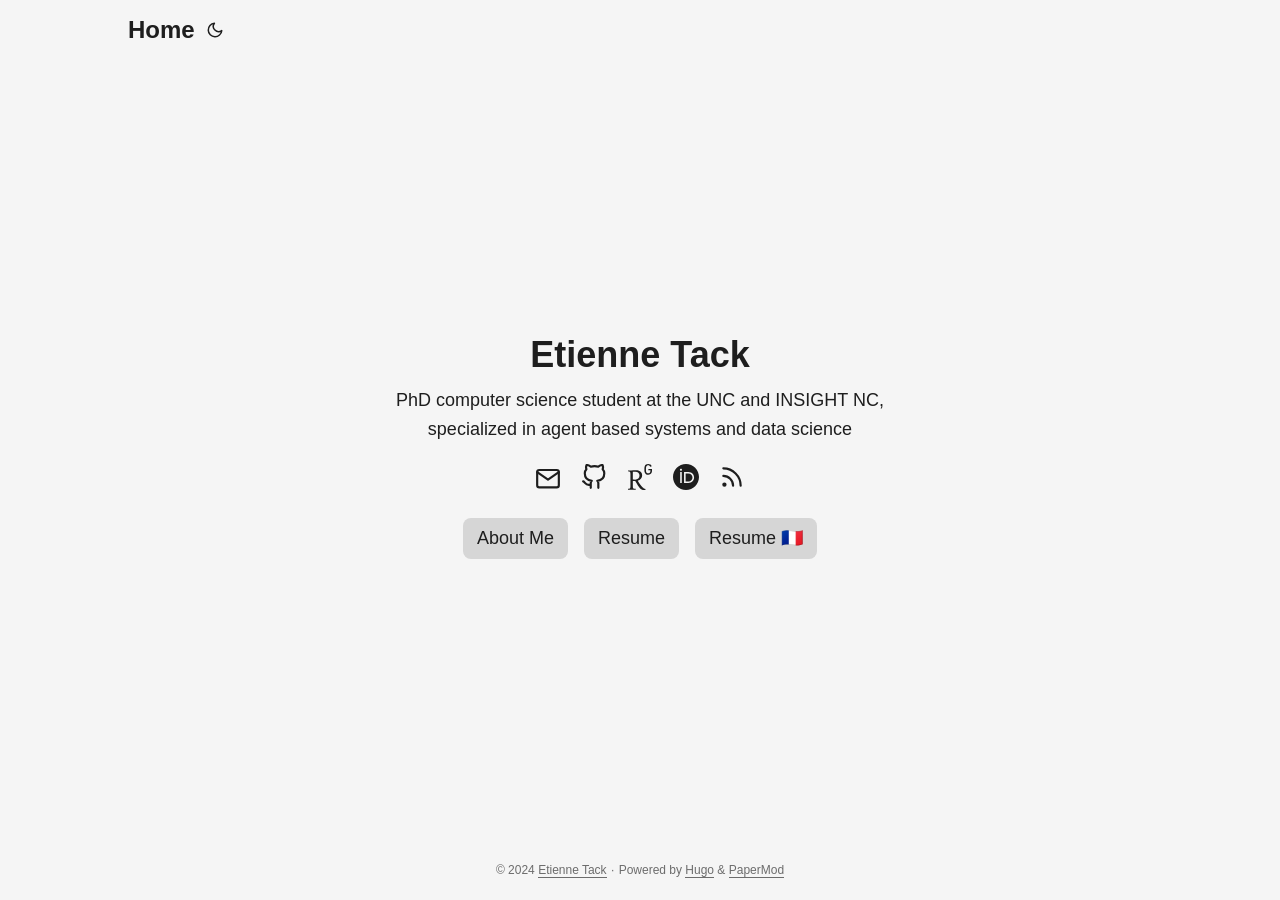
<file: index.html>
<!doctype html><html lang=en dir=auto><head><meta name=generator content="Hugo 0.128.0"><meta charset=utf-8><meta http-equiv=X-UA-Compatible content="IE=edge"><meta name=viewport content="width=device-width,initial-scale=1,shrink-to-fit=no"><meta name=robots content="index, follow"><title>Etienne Tack</title>
<meta name=keywords content="PhD Student,Computer Science,Multi-Agent Systems,Agent Learning,Data Science"><meta name=description content="PhD computer science student at the UNC and INSIGHT NC, specialized in agent based systems and data science."><meta name=author content="Etienne Tack"><link rel=canonical href=https://etiennetack.github.io/><link crossorigin=anonymous href=/assets/css/stylesheet.fc220c15db4aef0318bbf30adc45d33d4d7c88deff3238b23eb255afdc472ca6.css integrity="sha256-/CIMFdtK7wMYu/MK3EXTPU18iN7/MjiyPrJVr9xHLKY=" rel="preload stylesheet" as=style><link rel=icon href=https://etiennetack.github.io/favicon.ico><link rel=icon type=image/png sizes=16x16 href=https://etiennetack.github.io/favicon-16x16.png><link rel=icon type=image/png sizes=32x32 href=https://etiennetack.github.io/favicon-32x32.png><link rel=apple-touch-icon href=https://etiennetack.github.io/apple-touch-icon.png><link rel=mask-icon href=https://etiennetack.github.io/safari-pinned-tab.svg><meta name=theme-color content="#2e2e33"><meta name=msapplication-TileColor content="#2e2e33"><link rel=alternate type=application/rss+xml href=https://etiennetack.github.io/index.xml><link rel=alternate hreflang=en href=https://etiennetack.github.io/><noscript><style>#theme-toggle,.top-link{display:none}</style><style>@media(prefers-color-scheme:dark){:root{--theme:rgb(29, 30, 32);--entry:rgb(46, 46, 51);--primary:rgb(218, 218, 219);--secondary:rgb(155, 156, 157);--tertiary:rgb(65, 66, 68);--content:rgb(196, 196, 197);--code-block-bg:rgb(46, 46, 51);--code-bg:rgb(55, 56, 62);--border:rgb(51, 51, 51)}.list{background:var(--theme)}.list:not(.dark)::-webkit-scrollbar-track{background:0 0}.list:not(.dark)::-webkit-scrollbar-thumb{border-color:var(--theme)}}</style></noscript><meta property="og:title" content="Etienne Tack"><meta property="og:description" content="PhD computer science student at the UNC and INSIGHT NC, specialized in agent based systems and data science."><meta property="og:type" content="website"><meta property="og:url" content="https://etiennetack.github.io/"><meta name=twitter:card content="summary"><meta name=twitter:title content="Etienne Tack"><meta name=twitter:description content="PhD computer science student at the UNC and INSIGHT NC, specialized in agent based systems and data science."><script type=application/ld+json>{"@context":"https://schema.org","@type":"Organization","name":"Etienne Tack","url":"https://etiennetack.github.io/","description":"PhD computer science student at the UNC and INSIGHT NC, specialized in agent based systems and data science.","thumbnailUrl":"https://etiennetack.github.io/favicon.ico","sameAs":["mailto: Etienne Tack \u003cetienne.t4ck@gmail.com\u003e","https://github.com/etiennetack","https://www.researchgate.net/profile/Etienne-Tack","https://orcid.org/0000-0003-4131-1449","/index.xml"]}</script></head><body class=list id=top><script>localStorage.getItem("pref-theme")==="dark"?document.body.classList.add("dark"):localStorage.getItem("pref-theme")==="light"?document.body.classList.remove("dark"):window.matchMedia("(prefers-color-scheme: dark)").matches&&document.body.classList.add("dark")</script><header class=header><nav class=nav><div class=logo><a href=https://etiennetack.github.io/ accesskey=h title="Home (Alt + H)">Home</a><div class=logo-switches><button id=theme-toggle accesskey=t title="(Alt + T)"><svg id="moon" xmlns="http://www.w3.org/2000/svg" width="24" height="18" viewBox="0 0 24 24" fill="none" stroke="currentcolor" stroke-width="2" stroke-linecap="round" stroke-linejoin="round"><path d="M21 12.79A9 9 0 1111.21 3 7 7 0 0021 12.79z"/></svg><svg id="sun" xmlns="http://www.w3.org/2000/svg" width="24" height="18" viewBox="0 0 24 24" fill="none" stroke="currentcolor" stroke-width="2" stroke-linecap="round" stroke-linejoin="round"><circle cx="12" cy="12" r="5"/><line x1="12" y1="1" x2="12" y2="3"/><line x1="12" y1="21" x2="12" y2="23"/><line x1="4.22" y1="4.22" x2="5.64" y2="5.64"/><line x1="18.36" y1="18.36" x2="19.78" y2="19.78"/><line x1="1" y1="12" x2="3" y2="12"/><line x1="21" y1="12" x2="23" y2="12"/><line x1="4.22" y1="19.78" x2="5.64" y2="18.36"/><line x1="18.36" y1="5.64" x2="19.78" y2="4.22"/></svg></button></div></div><ul id=menu></ul></nav></header><main class=main><div class=profile><div class=profile_inner><h1>Etienne Tack</h1><span><p>PhD computer science student at the UNC and INSIGHT NC,</p><p>specialized in agent based systems and data science</p></span><div class=social-icons><a href=mailto:%20Etienne%20Tack%20%3cetienne.t4ck@gmail.com%3e target=_blank rel="noopener noreferrer me" title=Email><svg xmlns="http://www.w3.org/2000/svg" viewBox="0 0 24 21" fill="none" stroke="currentcolor" stroke-width="2" stroke-linecap="round" stroke-linejoin="round"><path d="M4 4h16c1.1.0 2 .9 2 2v12c0 1.1-.9 2-2 2H4c-1.1.0-2-.9-2-2V6c0-1.1.9-2 2-2z"/><polyline points="22,6 12,13 2,6"/></svg>
</a><a href=https://github.com/etiennetack target=_blank rel="noopener noreferrer me" title=Github><svg xmlns="http://www.w3.org/2000/svg" viewBox="0 0 24 24" fill="none" stroke="currentcolor" stroke-width="2" stroke-linecap="round" stroke-linejoin="round"><path d="M9 19c-5 1.5-5-2.5-7-3m14 6v-3.87a3.37 3.37.0 00-.94-2.61c3.14-.35 6.44-1.54 6.44-7A5.44 5.44.0 0020 4.77 5.07 5.07.0 0019.91 1S18.73.65 16 2.48a13.38 13.38.0 00-7 0C6.27.65 5.09 1 5.09 1A5.07 5.07.0 005 4.77 5.44 5.44.0 003.5 8.55c0 5.42 3.3 6.61 6.44 7A3.37 3.37.0 009 18.13V22"/></svg>
</a><a href=https://www.researchgate.net/profile/Etienne-Tack target=_blank rel="noopener noreferrer me" title=Researchgate><svg xmlns="http://www.w3.org/2000/svg" viewBox="0 0 24 24" fill="currentcolor" stroke="none" stroke-width="2" stroke-linecap="round" stroke-linejoin="round"><path d="M19.586.0c-.818.0-1.508.19-2.073.565-.563.377-.97.936-1.213 1.68a3.193 3.193.0 00-.112.437 8.365 8.365.0 00-.078.53 9 9 0 00-.05.727c-.01.282-.013.621-.013 1.016a31.121 31.123.0 00.014 1.017 9 9 0 00.05.727 7.946 7.946.0 00.077.53h-.005a3.334 3.334.0 00.113.438c.245.743.65 1.303 1.214 1.68.565.376 1.256.564 2.075.564.8.0 1.536-.213 2.105-.603.57-.39.94-.916 1.175-1.65.076-.235.135-.558.177-.93a10.9 10.9.0 00.043-1.207v-.82c0-.095-.047-.142-.14-.142h-3.064c-.094.0-.14.047-.14.141v.956c0 .094.046.14.14.14h1.666c.056.0.084.03.084.086.0.36.0.62-.036.865-.038.244-.1.447-.147.606-.108.385-.348.664-.638.876-.29.212-.738.35-1.227.35-.545.0-.901-.15-1.21-.353-.306-.203-.517-.454-.67-.915a3.136 3.136.0 01-.147-.762 17.366 17.367.0 01-.034-.656c-.01-.26-.014-.572-.014-.939a26.401 26.403.0 01.014-.938 15.821 15.822.0 01.035-.656 3.19 3.19.0 01.148-.76 1.89 1.89.0 01.742-1.01c.344-.244.593-.352 1.137-.352.508.0.815.096 1.144.303.33.207.528.492.764.925.047.094.111.118.198.07l1.044-.43c.075-.048.09-.115.042-.199a3.549 3.549.0 00-.466-.742 3 3 0 00-.679-.607 3.313 3.313.0 00-.903-.41A4.068 4.068.0 0019.586.0zM8.217 5.836c-1.69.0-3.036.086-4.297.086-1.146.0-2.291.0-3.007-.029v.831l1.088.2c.744.144 1.174.488 1.174 2.264v11.288c0 1.777-.43 2.12-1.174 2.263l-1.088.2v.832c.773-.029 2.12-.086 3.465-.086 1.29.0 2.951.057 3.667.086v-.831l-1.49-.2c-.773-.115-1.174-.487-1.174-2.264v-4.784c.688.057 1.29.057 2.206.057 1.748 3.123 3.41 5.472 4.355 6.56.86 1.032 2.177 1.691 3.839 1.691.487.0 1.003-.086 1.318-.23v-.744c-1.031.0-2.063-.716-2.808-1.518-1.26-1.376-2.95-3.582-4.355-6.074 2.32-.545 4.04-2.722 4.04-4.9.0-3.208-2.492-4.698-5.758-4.698zm-.515 1.29c2.406.0 3.839 1.26 3.839 3.552.0 2.263-1.547 3.782-4.097 3.782-.974.0-1.404-.03-2.063-.086v-7.19c.66-.059 1.547-.059 2.32-.059z"/></svg>
</a><a href=https://orcid.org/0000-0003-4131-1449 target=_blank rel="noopener noreferrer me" title=Orcid><svg xmlns="http://www.w3.org/2000/svg" viewBox="0 0 256 256" fill="none"><path fill-rule="evenodd" clip-rule="evenodd" d="M128 256c70.7.0 128-57.3 128-128C256 57.3 198.7.0 128 0 57.3.0.0 57.3.0 128S57.3 256 128 256zM70.9 186.2H86.3V127.5 79.0999H70.9V186.2zm38-107.1001h41.6c39.6.0 57 28.3001 57 53.6001.0 27.5-21.5 53.6-56.8 53.6H108.9V79.0999zM124.3 172.4h24.5c34.9.0 42.9-26.5 42.9-39.7C191.7 111.2 178 93 148 93H124.3v79.4zM78.6 66.8999c5.60000000000001.0 10.1-4.6 10.1-10.1S84.2 46.7 78.6 46.7C73 46.7 68.5 51.2 68.5 56.7999c0 5.5 4.5 10.1 10.1 10.1z" fill="currentcolor"/></svg>
</a><a href=/index.xml target=_blank rel="noopener noreferrer me" title=Rss><svg xmlns="http://www.w3.org/2000/svg" viewBox="0 0 24 24" fill="none" stroke="currentcolor" stroke-width="2" stroke-linecap="round" stroke-linejoin="round"><path d="M4 11a9 9 0 019 9"/><path d="M4 4a16 16 0 0116 16"/><circle cx="5" cy="19" r="1"/></svg></a></div><div class=buttons><a class=button href=about rel=noopener title="About Me"><span class=button-inner>About Me
</span></a><a class=button href=resume.pdf rel=noopener title=Resume><span class=button-inner>Resume
</span></a><a class=button href=resume-fr.pdf rel=noopener title="Resume 🇫🇷"><span class=button-inner>Resume 🇫🇷</span></a></div></div></div></main><footer class=footer><span>&copy; 2024 <a href=https://etiennetack.github.io/>Etienne Tack</a></span> ·
<span>Powered by
<a href=https://gohugo.io/ rel="noopener noreferrer" target=_blank>Hugo</a> &
        <a href=https://github.com/adityatelange/hugo-PaperMod/ rel=noopener target=_blank>PaperMod</a></span></footer><a href=#top aria-label="go to top" title="Go to Top (Alt + G)" class=top-link id=top-link accesskey=g><svg xmlns="http://www.w3.org/2000/svg" viewBox="0 0 12 6" fill="currentcolor"><path d="M12 6H0l6-6z"/></svg>
</a><script>let menu=document.getElementById("menu");menu&&(menu.scrollLeft=localStorage.getItem("menu-scroll-position"),menu.onscroll=function(){localStorage.setItem("menu-scroll-position",menu.scrollLeft)}),document.querySelectorAll('a[href^="#"]').forEach(e=>{e.addEventListener("click",function(e){e.preventDefault();var t=this.getAttribute("href").substr(1);window.matchMedia("(prefers-reduced-motion: reduce)").matches?document.querySelector(`[id='${decodeURIComponent(t)}']`).scrollIntoView():document.querySelector(`[id='${decodeURIComponent(t)}']`).scrollIntoView({behavior:"smooth"}),t==="top"?history.replaceState(null,null," "):history.pushState(null,null,`#${t}`)})})</script><script>var mybutton=document.getElementById("top-link");window.onscroll=function(){document.body.scrollTop>800||document.documentElement.scrollTop>800?(mybutton.style.visibility="visible",mybutton.style.opacity="1"):(mybutton.style.visibility="hidden",mybutton.style.opacity="0")}</script><script>document.getElementById("theme-toggle").addEventListener("click",()=>{document.body.className.includes("dark")?(document.body.classList.remove("dark"),localStorage.setItem("pref-theme","light")):(document.body.classList.add("dark"),localStorage.setItem("pref-theme","dark"))})</script></body></html>
</file>
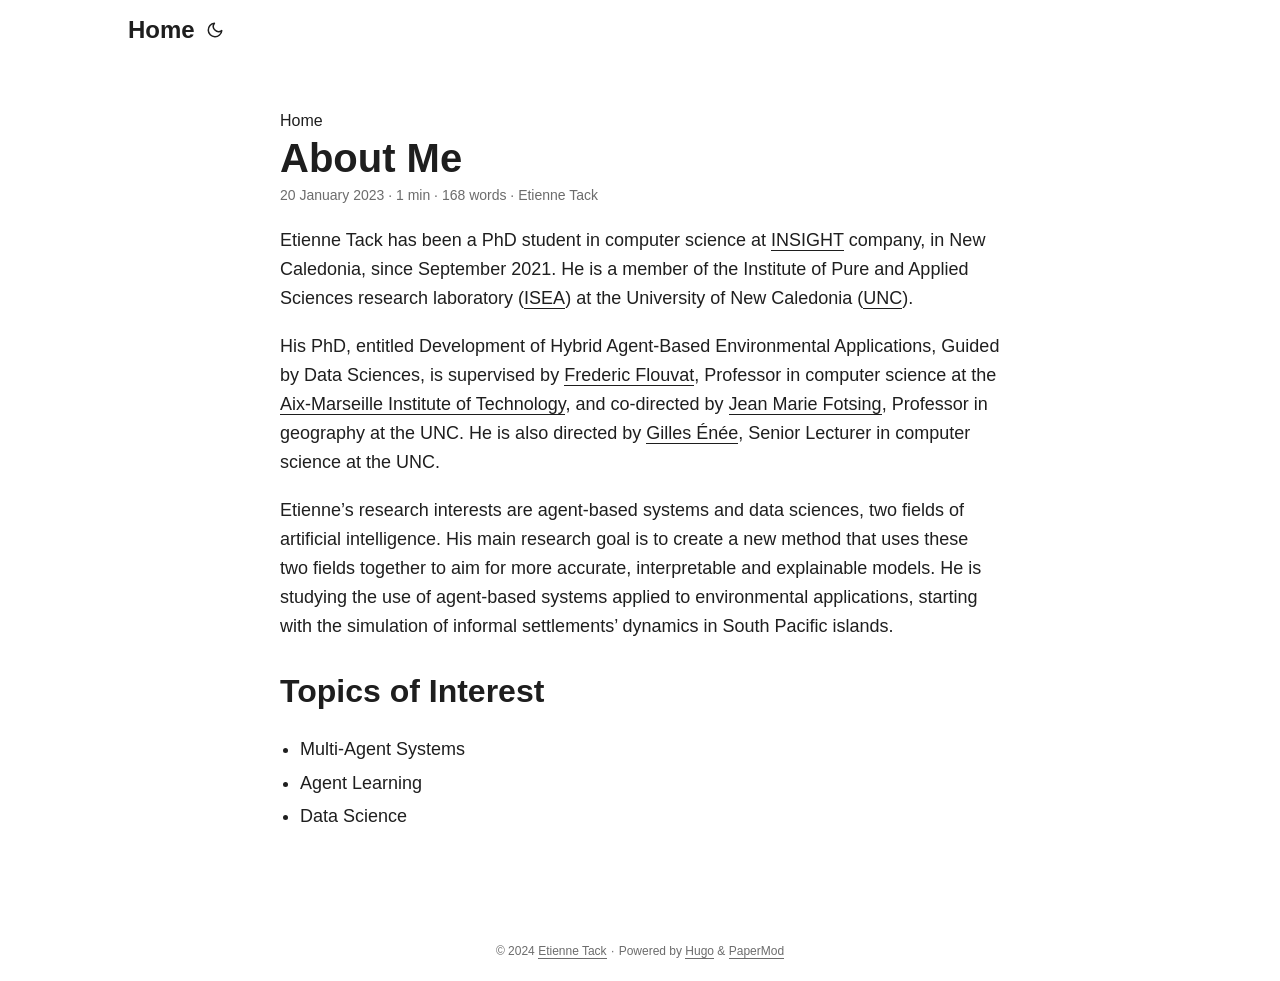
<file: about/index.html>
<!doctype html><html lang=en dir=auto><head><meta charset=utf-8><meta http-equiv=X-UA-Compatible content="IE=edge"><meta name=viewport content="width=device-width,initial-scale=1,shrink-to-fit=no"><meta name=robots content="index, follow"><title>About Me | Etienne Tack</title>
<meta name=keywords content><meta name=description content="Etienne Tack has been a PhD student in computer science at INSIGHT company, in New Caledonia, since September 2021. He is a member of the Institute of Pure and Applied Sciences research laboratory (ISEA) at the University of New Caledonia (UNC).
His PhD, entitled Development of Hybrid Agent-Based Environmental Applications, Guided by Data Sciences, is supervised by Frederic Flouvat, Professor in computer science at the Aix-Marseille Institute of Technology, and co-directed by Jean Marie Fotsing, Professor in geography at the UNC."><meta name=author content="Etienne Tack"><link rel=canonical href=https://etiennetack.github.io/about/><link crossorigin=anonymous href=/assets/css/stylesheet.fc220c15db4aef0318bbf30adc45d33d4d7c88deff3238b23eb255afdc472ca6.css integrity="sha256-/CIMFdtK7wMYu/MK3EXTPU18iN7/MjiyPrJVr9xHLKY=" rel="preload stylesheet" as=style><link rel=icon href=https://etiennetack.github.io/favicon.ico><link rel=icon type=image/png sizes=16x16 href=https://etiennetack.github.io/favicon-16x16.png><link rel=icon type=image/png sizes=32x32 href=https://etiennetack.github.io/favicon-32x32.png><link rel=apple-touch-icon href=https://etiennetack.github.io/apple-touch-icon.png><link rel=mask-icon href=https://etiennetack.github.io/safari-pinned-tab.svg><meta name=theme-color content="#2e2e33"><meta name=msapplication-TileColor content="#2e2e33"><link rel=alternate hreflang=en href=https://etiennetack.github.io/about/><noscript><style>#theme-toggle,.top-link{display:none}</style><style>@media(prefers-color-scheme:dark){:root{--theme:rgb(29, 30, 32);--entry:rgb(46, 46, 51);--primary:rgb(218, 218, 219);--secondary:rgb(155, 156, 157);--tertiary:rgb(65, 66, 68);--content:rgb(196, 196, 197);--code-block-bg:rgb(46, 46, 51);--code-bg:rgb(55, 56, 62);--border:rgb(51, 51, 51)}.list{background:var(--theme)}.list:not(.dark)::-webkit-scrollbar-track{background:0 0}.list:not(.dark)::-webkit-scrollbar-thumb{border-color:var(--theme)}}</style></noscript><meta property="og:title" content="About Me"><meta property="og:description" content="Etienne Tack has been a PhD student in computer science at INSIGHT company, in New Caledonia, since September 2021. He is a member of the Institute of Pure and Applied Sciences research laboratory (ISEA) at the University of New Caledonia (UNC).
His PhD, entitled Development of Hybrid Agent-Based Environmental Applications, Guided by Data Sciences, is supervised by Frederic Flouvat, Professor in computer science at the Aix-Marseille Institute of Technology, and co-directed by Jean Marie Fotsing, Professor in geography at the UNC."><meta property="og:type" content="article"><meta property="og:url" content="https://etiennetack.github.io/about/"><meta property="article:section" content><meta property="article:published_time" content="2023-01-20T11:32:47+11:00"><meta property="article:modified_time" content="2023-01-20T11:32:47+11:00"><meta name=twitter:card content="summary"><meta name=twitter:title content="About Me"><meta name=twitter:description content="Etienne Tack has been a PhD student in computer science at INSIGHT company, in New Caledonia, since September 2021. He is a member of the Institute of Pure and Applied Sciences research laboratory (ISEA) at the University of New Caledonia (UNC).
His PhD, entitled Development of Hybrid Agent-Based Environmental Applications, Guided by Data Sciences, is supervised by Frederic Flouvat, Professor in computer science at the Aix-Marseille Institute of Technology, and co-directed by Jean Marie Fotsing, Professor in geography at the UNC."><script type=application/ld+json>{"@context":"https://schema.org","@type":"BreadcrumbList","itemListElement":[{"@type":"ListItem","position":1,"name":"About Me","item":"https://etiennetack.github.io/about/"}]}</script><script type=application/ld+json>{"@context":"https://schema.org","@type":"BlogPosting","headline":"About Me","name":"About Me","description":"Etienne Tack has been a PhD student in computer science at INSIGHT company, in New Caledonia, since September 2021. He is a member of the Institute of Pure and Applied Sciences research laboratory (ISEA) at the University of New Caledonia (UNC).\nHis PhD, entitled Development of Hybrid Agent-Based Environmental Applications, Guided by Data Sciences, is supervised by Frederic Flouvat, Professor in computer science at the Aix-Marseille Institute of Technology, and co-directed by Jean Marie Fotsing, Professor in geography at the UNC.","keywords":[],"articleBody":"Etienne Tack has been a PhD student in computer science at INSIGHT company, in New Caledonia, since September 2021. He is a member of the Institute of Pure and Applied Sciences research laboratory (ISEA) at the University of New Caledonia (UNC).\nHis PhD, entitled Development of Hybrid Agent-Based Environmental Applications, Guided by Data Sciences, is supervised by Frederic Flouvat, Professor in computer science at the Aix-Marseille Institute of Technology, and co-directed by Jean Marie Fotsing, Professor in geography at the UNC. He is also directed by Gilles Énée, Senior Lecturer in computer science at the UNC.\nEtienne’s research interests are agent-based systems and data sciences, two fields of artificial intelligence. His main research goal is to create a new method that uses these two fields together to aim for more accurate, interpretable and explainable models. He is studying the use of agent-based systems applied to environmental applications, starting with the simulation of informal settlements’ dynamics in South Pacific islands.\nTopics of Interest Multi-Agent Systems Agent Learning Data Science ","wordCount":"168","inLanguage":"en","datePublished":"2023-01-20T11:32:47+11:00","dateModified":"2023-01-20T11:32:47+11:00","author":{"@type":"Person","name":"Etienne Tack"},"mainEntityOfPage":{"@type":"WebPage","@id":"https://etiennetack.github.io/about/"},"publisher":{"@type":"Organization","name":"Etienne Tack","logo":{"@type":"ImageObject","url":"https://etiennetack.github.io/favicon.ico"}}}</script></head><body id=top><script>localStorage.getItem("pref-theme")==="dark"?document.body.classList.add("dark"):localStorage.getItem("pref-theme")==="light"?document.body.classList.remove("dark"):window.matchMedia("(prefers-color-scheme: dark)").matches&&document.body.classList.add("dark")</script><header class=header><nav class=nav><div class=logo><a href=https://etiennetack.github.io/ accesskey=h title="Home (Alt + H)">Home</a><div class=logo-switches><button id=theme-toggle accesskey=t title="(Alt + T)"><svg id="moon" xmlns="http://www.w3.org/2000/svg" width="24" height="18" viewBox="0 0 24 24" fill="none" stroke="currentcolor" stroke-width="2" stroke-linecap="round" stroke-linejoin="round"><path d="M21 12.79A9 9 0 1111.21 3 7 7 0 0021 12.79z"/></svg><svg id="sun" xmlns="http://www.w3.org/2000/svg" width="24" height="18" viewBox="0 0 24 24" fill="none" stroke="currentcolor" stroke-width="2" stroke-linecap="round" stroke-linejoin="round"><circle cx="12" cy="12" r="5"/><line x1="12" y1="1" x2="12" y2="3"/><line x1="12" y1="21" x2="12" y2="23"/><line x1="4.22" y1="4.22" x2="5.64" y2="5.64"/><line x1="18.36" y1="18.36" x2="19.78" y2="19.78"/><line x1="1" y1="12" x2="3" y2="12"/><line x1="21" y1="12" x2="23" y2="12"/><line x1="4.22" y1="19.78" x2="5.64" y2="18.36"/><line x1="18.36" y1="5.64" x2="19.78" y2="4.22"/></svg></button></div></div><ul id=menu></ul></nav></header><main class=main><article class=post-single><header class=post-header><div class=breadcrumbs><a href=https://etiennetack.github.io/>Home</a></div><h1 class="post-title entry-hint-parent">About Me</h1><div class=post-meta><span title='2023-01-20 11:32:47 +1100 +1100'>20 January 2023</span>&nbsp;·&nbsp;1 min&nbsp;·&nbsp;168 words&nbsp;·&nbsp;Etienne Tack</div></header><div class=post-content><p>Etienne Tack has been a PhD student in computer science at
<a href=https://insight.nc/>INSIGHT</a> company, in New Caledonia, since September 2021.
He is a member of the Institute of Pure and Applied Sciences
research laboratory (<a href=https://isea.unc.nc/>ISEA</a>)
at the University of New Caledonia (<a href=https://unc.nc/en/>UNC</a>).</p><p>His PhD, entitled Development of Hybrid Agent-Based Environmental
Applications, Guided by Data Sciences, is supervised by
<a href=https://flouvat.github.io/>Frederic Flouvat</a>,
Professor in computer science at the
<a href=https://iut.univ-amu.fr/en/>Aix-Marseille Institute of Technology</a>,
and co-directed by <a href=https://isea.unc.nc/membres/fotsing/>Jean Marie Fotsing</a>,
Professor in geography at the UNC.
He is also directed by <a href=https://isea.unc.nc/membres/enee/>Gilles Énée</a>,
Senior Lecturer in computer science at the UNC.</p><p>Etienne’s research interests are agent-based systems and data sciences,
two fields of artificial intelligence.
His main research goal is to create a new method that uses these
two fields together to aim for more accurate, interpretable and
explainable models. He is studying the use of agent-based systems
applied to environmental applications, starting with the simulation
of informal settlements’ dynamics in South Pacific islands.</p><h2 id=topics-of-interest>Topics of Interest<a hidden class=anchor aria-hidden=true href=#topics-of-interest>#</a></h2><ul><li>Multi-Agent Systems</li><li>Agent Learning</li><li>Data Science</li></ul></div><footer class=post-footer><ul class=post-tags></ul></footer></article></main><footer class=footer><span>&copy; 2024 <a href=https://etiennetack.github.io/>Etienne Tack</a></span> ·
<span>Powered by
<a href=https://gohugo.io/ rel="noopener noreferrer" target=_blank>Hugo</a> &
        <a href=https://github.com/adityatelange/hugo-PaperMod/ rel=noopener target=_blank>PaperMod</a></span></footer><a href=#top aria-label="go to top" title="Go to Top (Alt + G)" class=top-link id=top-link accesskey=g><svg xmlns="http://www.w3.org/2000/svg" viewBox="0 0 12 6" fill="currentcolor"><path d="M12 6H0l6-6z"/></svg>
</a><script>let menu=document.getElementById("menu");menu&&(menu.scrollLeft=localStorage.getItem("menu-scroll-position"),menu.onscroll=function(){localStorage.setItem("menu-scroll-position",menu.scrollLeft)}),document.querySelectorAll('a[href^="#"]').forEach(e=>{e.addEventListener("click",function(e){e.preventDefault();var t=this.getAttribute("href").substr(1);window.matchMedia("(prefers-reduced-motion: reduce)").matches?document.querySelector(`[id='${decodeURIComponent(t)}']`).scrollIntoView():document.querySelector(`[id='${decodeURIComponent(t)}']`).scrollIntoView({behavior:"smooth"}),t==="top"?history.replaceState(null,null," "):history.pushState(null,null,`#${t}`)})})</script><script>var mybutton=document.getElementById("top-link");window.onscroll=function(){document.body.scrollTop>800||document.documentElement.scrollTop>800?(mybutton.style.visibility="visible",mybutton.style.opacity="1"):(mybutton.style.visibility="hidden",mybutton.style.opacity="0")}</script><script>document.getElementById("theme-toggle").addEventListener("click",()=>{document.body.className.includes("dark")?(document.body.classList.remove("dark"),localStorage.setItem("pref-theme","light")):(document.body.classList.add("dark"),localStorage.setItem("pref-theme","dark"))})</script></body></html>
</file>
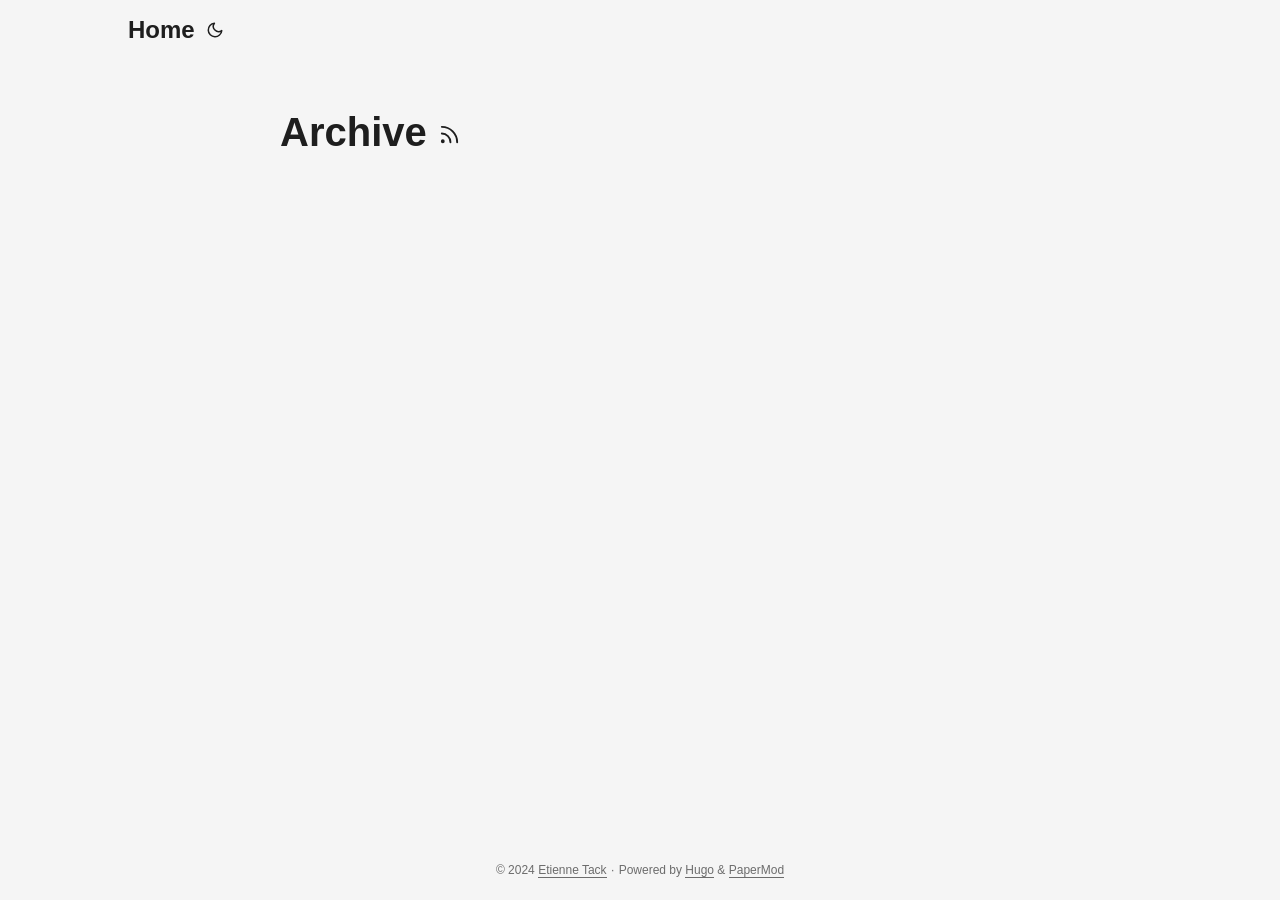
<file: archives/index.html>
<!doctype html><html lang=en dir=auto><head><meta charset=utf-8><meta http-equiv=X-UA-Compatible content="IE=edge"><meta name=viewport content="width=device-width,initial-scale=1,shrink-to-fit=no"><meta name=robots content="index, follow"><title>Archive | Etienne Tack</title>
<meta name=keywords content><meta name=description content="archives"><meta name=author content="Etienne Tack"><link rel=canonical href=https://etiennetack.github.io/archives/><link crossorigin=anonymous href=/assets/css/stylesheet.fc220c15db4aef0318bbf30adc45d33d4d7c88deff3238b23eb255afdc472ca6.css integrity="sha256-/CIMFdtK7wMYu/MK3EXTPU18iN7/MjiyPrJVr9xHLKY=" rel="preload stylesheet" as=style><link rel=icon href=https://etiennetack.github.io/favicon.ico><link rel=icon type=image/png sizes=16x16 href=https://etiennetack.github.io/favicon-16x16.png><link rel=icon type=image/png sizes=32x32 href=https://etiennetack.github.io/favicon-32x32.png><link rel=apple-touch-icon href=https://etiennetack.github.io/apple-touch-icon.png><link rel=mask-icon href=https://etiennetack.github.io/safari-pinned-tab.svg><meta name=theme-color content="#2e2e33"><meta name=msapplication-TileColor content="#2e2e33"><link rel=alternate hreflang=en href=https://etiennetack.github.io/archives/><noscript><style>#theme-toggle,.top-link{display:none}</style><style>@media(prefers-color-scheme:dark){:root{--theme:rgb(29, 30, 32);--entry:rgb(46, 46, 51);--primary:rgb(218, 218, 219);--secondary:rgb(155, 156, 157);--tertiary:rgb(65, 66, 68);--content:rgb(196, 196, 197);--code-block-bg:rgb(46, 46, 51);--code-bg:rgb(55, 56, 62);--border:rgb(51, 51, 51)}.list{background:var(--theme)}.list:not(.dark)::-webkit-scrollbar-track{background:0 0}.list:not(.dark)::-webkit-scrollbar-thumb{border-color:var(--theme)}}</style></noscript><meta property="og:title" content="Archive"><meta property="og:description" content="archives"><meta property="og:type" content="article"><meta property="og:url" content="https://etiennetack.github.io/archives/"><meta property="article:section" content><meta name=twitter:card content="summary"><meta name=twitter:title content="Archive"><meta name=twitter:description content="archives"><script type=application/ld+json>{"@context":"https://schema.org","@type":"BreadcrumbList","itemListElement":[{"@type":"ListItem","position":1,"name":"Archive","item":"https://etiennetack.github.io/archives/"}]}</script><script type=application/ld+json>{"@context":"https://schema.org","@type":"BlogPosting","headline":"Archive","name":"Archive","description":"archives","keywords":[],"articleBody":"","wordCount":"0","inLanguage":"en","datePublished":"0001-01-01T00:00:00Z","dateModified":"0001-01-01T00:00:00Z","author":{"@type":"Person","name":"Etienne Tack"},"mainEntityOfPage":{"@type":"WebPage","@id":"https://etiennetack.github.io/archives/"},"publisher":{"@type":"Organization","name":"Etienne Tack","logo":{"@type":"ImageObject","url":"https://etiennetack.github.io/favicon.ico"}}}</script></head><body class=list id=top><script>localStorage.getItem("pref-theme")==="dark"?document.body.classList.add("dark"):localStorage.getItem("pref-theme")==="light"?document.body.classList.remove("dark"):window.matchMedia("(prefers-color-scheme: dark)").matches&&document.body.classList.add("dark")</script><header class=header><nav class=nav><div class=logo><a href=https://etiennetack.github.io/ accesskey=h title="Home (Alt + H)">Home</a><div class=logo-switches><button id=theme-toggle accesskey=t title="(Alt + T)"><svg id="moon" xmlns="http://www.w3.org/2000/svg" width="24" height="18" viewBox="0 0 24 24" fill="none" stroke="currentcolor" stroke-width="2" stroke-linecap="round" stroke-linejoin="round"><path d="M21 12.79A9 9 0 1111.21 3 7 7 0 0021 12.79z"/></svg><svg id="sun" xmlns="http://www.w3.org/2000/svg" width="24" height="18" viewBox="0 0 24 24" fill="none" stroke="currentcolor" stroke-width="2" stroke-linecap="round" stroke-linejoin="round"><circle cx="12" cy="12" r="5"/><line x1="12" y1="1" x2="12" y2="3"/><line x1="12" y1="21" x2="12" y2="23"/><line x1="4.22" y1="4.22" x2="5.64" y2="5.64"/><line x1="18.36" y1="18.36" x2="19.78" y2="19.78"/><line x1="1" y1="12" x2="3" y2="12"/><line x1="21" y1="12" x2="23" y2="12"/><line x1="4.22" y1="19.78" x2="5.64" y2="18.36"/><line x1="18.36" y1="5.64" x2="19.78" y2="4.22"/></svg></button></div></div><ul id=menu></ul></nav></header><main class=main><header class=page-header><h1>Archive
<a href=/index.xml title=RSS aria-label=RSS><svg xmlns="http://www.w3.org/2000/svg" viewBox="0 0 24 24" fill="none" stroke="currentcolor" stroke-width="2" stroke-linecap="round" stroke-linejoin="round" height="23"><path d="M4 11a9 9 0 019 9"/><path d="M4 4a16 16 0 0116 16"/><circle cx="5" cy="19" r="1"/></svg></a></h1></header></main><footer class=footer><span>&copy; 2024 <a href=https://etiennetack.github.io/>Etienne Tack</a></span> ·
<span>Powered by
<a href=https://gohugo.io/ rel="noopener noreferrer" target=_blank>Hugo</a> &
        <a href=https://github.com/adityatelange/hugo-PaperMod/ rel=noopener target=_blank>PaperMod</a></span></footer><a href=#top aria-label="go to top" title="Go to Top (Alt + G)" class=top-link id=top-link accesskey=g><svg xmlns="http://www.w3.org/2000/svg" viewBox="0 0 12 6" fill="currentcolor"><path d="M12 6H0l6-6z"/></svg>
</a><script>let menu=document.getElementById("menu");menu&&(menu.scrollLeft=localStorage.getItem("menu-scroll-position"),menu.onscroll=function(){localStorage.setItem("menu-scroll-position",menu.scrollLeft)}),document.querySelectorAll('a[href^="#"]').forEach(e=>{e.addEventListener("click",function(e){e.preventDefault();var t=this.getAttribute("href").substr(1);window.matchMedia("(prefers-reduced-motion: reduce)").matches?document.querySelector(`[id='${decodeURIComponent(t)}']`).scrollIntoView():document.querySelector(`[id='${decodeURIComponent(t)}']`).scrollIntoView({behavior:"smooth"}),t==="top"?history.replaceState(null,null," "):history.pushState(null,null,`#${t}`)})})</script><script>var mybutton=document.getElementById("top-link");window.onscroll=function(){document.body.scrollTop>800||document.documentElement.scrollTop>800?(mybutton.style.visibility="visible",mybutton.style.opacity="1"):(mybutton.style.visibility="hidden",mybutton.style.opacity="0")}</script><script>document.getElementById("theme-toggle").addEventListener("click",()=>{document.body.className.includes("dark")?(document.body.classList.remove("dark"),localStorage.setItem("pref-theme","light")):(document.body.classList.add("dark"),localStorage.setItem("pref-theme","dark"))})</script></body></html>
</file>
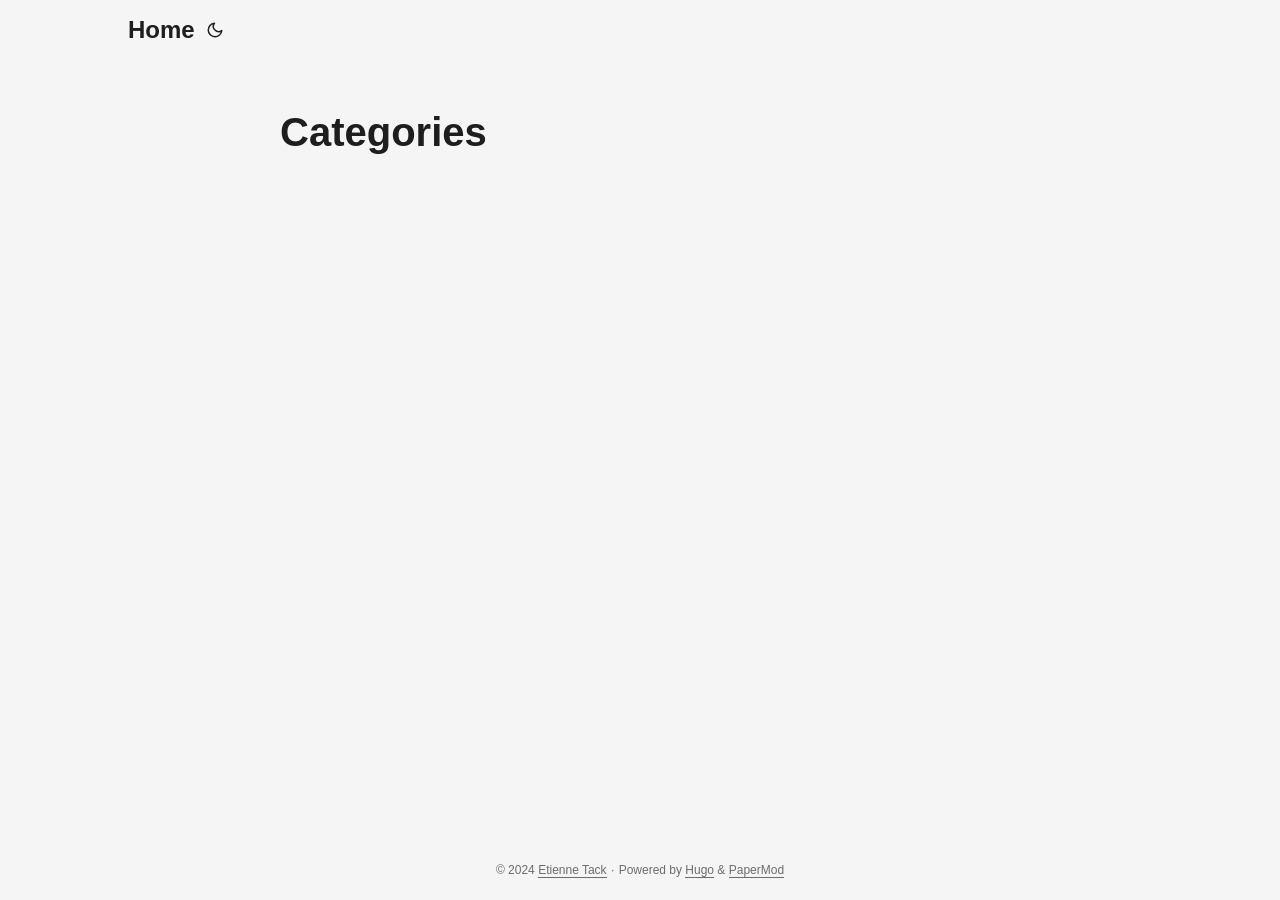
<file: categories/index.html>
<!doctype html><html lang=en dir=auto><head><meta charset=utf-8><meta http-equiv=X-UA-Compatible content="IE=edge"><meta name=viewport content="width=device-width,initial-scale=1,shrink-to-fit=no"><meta name=robots content="index, follow"><title>Categories | Etienne Tack</title>
<meta name=keywords content><meta name=description content="PhD computer science student at the UNC and INSIGHT NC, specialized in agent based systems and data science."><meta name=author content="Etienne Tack"><link rel=canonical href=https://etiennetack.github.io/categories/><link crossorigin=anonymous href=/assets/css/stylesheet.fc220c15db4aef0318bbf30adc45d33d4d7c88deff3238b23eb255afdc472ca6.css integrity="sha256-/CIMFdtK7wMYu/MK3EXTPU18iN7/MjiyPrJVr9xHLKY=" rel="preload stylesheet" as=style><link rel=icon href=https://etiennetack.github.io/favicon.ico><link rel=icon type=image/png sizes=16x16 href=https://etiennetack.github.io/favicon-16x16.png><link rel=icon type=image/png sizes=32x32 href=https://etiennetack.github.io/favicon-32x32.png><link rel=apple-touch-icon href=https://etiennetack.github.io/apple-touch-icon.png><link rel=mask-icon href=https://etiennetack.github.io/safari-pinned-tab.svg><meta name=theme-color content="#2e2e33"><meta name=msapplication-TileColor content="#2e2e33"><link rel=alternate type=application/rss+xml href=https://etiennetack.github.io/categories/index.xml><link rel=alternate hreflang=en href=https://etiennetack.github.io/categories/><noscript><style>#theme-toggle,.top-link{display:none}</style><style>@media(prefers-color-scheme:dark){:root{--theme:rgb(29, 30, 32);--entry:rgb(46, 46, 51);--primary:rgb(218, 218, 219);--secondary:rgb(155, 156, 157);--tertiary:rgb(65, 66, 68);--content:rgb(196, 196, 197);--code-block-bg:rgb(46, 46, 51);--code-bg:rgb(55, 56, 62);--border:rgb(51, 51, 51)}.list{background:var(--theme)}.list:not(.dark)::-webkit-scrollbar-track{background:0 0}.list:not(.dark)::-webkit-scrollbar-thumb{border-color:var(--theme)}}</style></noscript><meta property="og:title" content="Categories"><meta property="og:description" content="PhD computer science student at the UNC and INSIGHT NC, specialized in agent based systems and data science."><meta property="og:type" content="website"><meta property="og:url" content="https://etiennetack.github.io/categories/"><meta name=twitter:card content="summary"><meta name=twitter:title content="Categories"><meta name=twitter:description content="PhD computer science student at the UNC and INSIGHT NC, specialized in agent based systems and data science."></head><body class=list id=top><script>localStorage.getItem("pref-theme")==="dark"?document.body.classList.add("dark"):localStorage.getItem("pref-theme")==="light"?document.body.classList.remove("dark"):window.matchMedia("(prefers-color-scheme: dark)").matches&&document.body.classList.add("dark")</script><header class=header><nav class=nav><div class=logo><a href=https://etiennetack.github.io/ accesskey=h title="Home (Alt + H)">Home</a><div class=logo-switches><button id=theme-toggle accesskey=t title="(Alt + T)"><svg id="moon" xmlns="http://www.w3.org/2000/svg" width="24" height="18" viewBox="0 0 24 24" fill="none" stroke="currentcolor" stroke-width="2" stroke-linecap="round" stroke-linejoin="round"><path d="M21 12.79A9 9 0 1111.21 3 7 7 0 0021 12.79z"/></svg><svg id="sun" xmlns="http://www.w3.org/2000/svg" width="24" height="18" viewBox="0 0 24 24" fill="none" stroke="currentcolor" stroke-width="2" stroke-linecap="round" stroke-linejoin="round"><circle cx="12" cy="12" r="5"/><line x1="12" y1="1" x2="12" y2="3"/><line x1="12" y1="21" x2="12" y2="23"/><line x1="4.22" y1="4.22" x2="5.64" y2="5.64"/><line x1="18.36" y1="18.36" x2="19.78" y2="19.78"/><line x1="1" y1="12" x2="3" y2="12"/><line x1="21" y1="12" x2="23" y2="12"/><line x1="4.22" y1="19.78" x2="5.64" y2="18.36"/><line x1="18.36" y1="5.64" x2="19.78" y2="4.22"/></svg></button></div></div><ul id=menu></ul></nav></header><main class=main><header class=page-header><h1>Categories</h1></header><ul class=terms-tags></ul></main><footer class=footer><span>&copy; 2024 <a href=https://etiennetack.github.io/>Etienne Tack</a></span> ·
<span>Powered by
<a href=https://gohugo.io/ rel="noopener noreferrer" target=_blank>Hugo</a> &
        <a href=https://github.com/adityatelange/hugo-PaperMod/ rel=noopener target=_blank>PaperMod</a></span></footer><a href=#top aria-label="go to top" title="Go to Top (Alt + G)" class=top-link id=top-link accesskey=g><svg xmlns="http://www.w3.org/2000/svg" viewBox="0 0 12 6" fill="currentcolor"><path d="M12 6H0l6-6z"/></svg>
</a><script>let menu=document.getElementById("menu");menu&&(menu.scrollLeft=localStorage.getItem("menu-scroll-position"),menu.onscroll=function(){localStorage.setItem("menu-scroll-position",menu.scrollLeft)}),document.querySelectorAll('a[href^="#"]').forEach(e=>{e.addEventListener("click",function(e){e.preventDefault();var t=this.getAttribute("href").substr(1);window.matchMedia("(prefers-reduced-motion: reduce)").matches?document.querySelector(`[id='${decodeURIComponent(t)}']`).scrollIntoView():document.querySelector(`[id='${decodeURIComponent(t)}']`).scrollIntoView({behavior:"smooth"}),t==="top"?history.replaceState(null,null," "):history.pushState(null,null,`#${t}`)})})</script><script>var mybutton=document.getElementById("top-link");window.onscroll=function(){document.body.scrollTop>800||document.documentElement.scrollTop>800?(mybutton.style.visibility="visible",mybutton.style.opacity="1"):(mybutton.style.visibility="hidden",mybutton.style.opacity="0")}</script><script>document.getElementById("theme-toggle").addEventListener("click",()=>{document.body.className.includes("dark")?(document.body.classList.remove("dark"),localStorage.setItem("pref-theme","light")):(document.body.classList.add("dark"),localStorage.setItem("pref-theme","dark"))})</script></body></html>
</file>
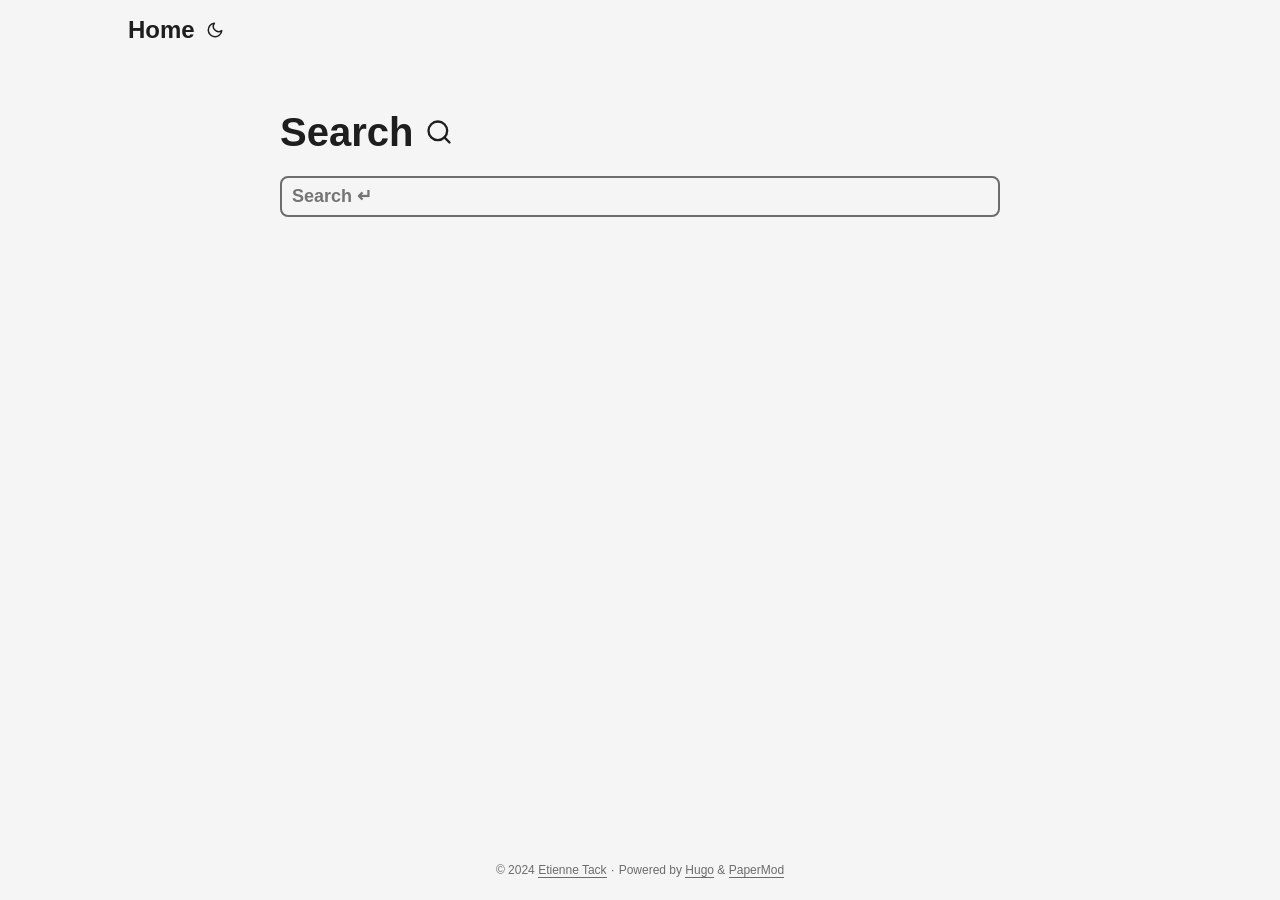
<file: search/index.html>
<!doctype html><html lang=en dir=auto><head><meta charset=utf-8><meta http-equiv=X-UA-Compatible content="IE=edge"><meta name=viewport content="width=device-width,initial-scale=1,shrink-to-fit=no"><meta name=robots content="index, follow"><title>Search | Etienne Tack</title>
<meta name=keywords content><meta name=description content="Search - Etienne Tack"><meta name=author content="Etienne Tack"><link rel=canonical href=https://etiennetack.github.io/search/><link crossorigin=anonymous href=/assets/css/stylesheet.fc220c15db4aef0318bbf30adc45d33d4d7c88deff3238b23eb255afdc472ca6.css integrity="sha256-/CIMFdtK7wMYu/MK3EXTPU18iN7/MjiyPrJVr9xHLKY=" rel="preload stylesheet" as=style><link crossorigin=anonymous rel=preload as=fetch href=../index.json><script defer crossorigin=anonymous src=/assets/js/search.08e05469bdb256c7ac07101becb0f8f73deb8a2e7fc656044896538a7f8023e1.js integrity="sha256-COBUab2yVsesBxAb7LD49z3rii5/xlYESJZTin+AI+E="></script><link rel=icon href=https://etiennetack.github.io/favicon.ico><link rel=icon type=image/png sizes=16x16 href=https://etiennetack.github.io/favicon-16x16.png><link rel=icon type=image/png sizes=32x32 href=https://etiennetack.github.io/favicon-32x32.png><link rel=apple-touch-icon href=https://etiennetack.github.io/apple-touch-icon.png><link rel=mask-icon href=https://etiennetack.github.io/safari-pinned-tab.svg><meta name=theme-color content="#2e2e33"><meta name=msapplication-TileColor content="#2e2e33"><link rel=alternate hreflang=en href=https://etiennetack.github.io/search/><noscript><style>#theme-toggle,.top-link{display:none}</style><style>@media(prefers-color-scheme:dark){:root{--theme:rgb(29, 30, 32);--entry:rgb(46, 46, 51);--primary:rgb(218, 218, 219);--secondary:rgb(155, 156, 157);--tertiary:rgb(65, 66, 68);--content:rgb(196, 196, 197);--code-block-bg:rgb(46, 46, 51);--code-bg:rgb(55, 56, 62);--border:rgb(51, 51, 51)}.list{background:var(--theme)}.list:not(.dark)::-webkit-scrollbar-track{background:0 0}.list:not(.dark)::-webkit-scrollbar-thumb{border-color:var(--theme)}}</style></noscript><meta property="og:title" content="Search"><meta property="og:description" content><meta property="og:type" content="article"><meta property="og:url" content="https://etiennetack.github.io/search/"><meta property="article:section" content><meta name=twitter:card content="summary"><meta name=twitter:title content="Search"><meta name=twitter:description content><script type=application/ld+json>{"@context":"https://schema.org","@type":"BreadcrumbList","itemListElement":[{"@type":"ListItem","position":1,"name":"Search","item":"https://etiennetack.github.io/search/"}]}</script><script type=application/ld+json>{"@context":"https://schema.org","@type":"BlogPosting","headline":"Search","name":"Search","description":"","keywords":[],"articleBody":"","wordCount":"0","inLanguage":"en","datePublished":"0001-01-01T00:00:00Z","dateModified":"0001-01-01T00:00:00Z","author":{"@type":"Person","name":"Etienne Tack"},"mainEntityOfPage":{"@type":"WebPage","@id":"https://etiennetack.github.io/search/"},"publisher":{"@type":"Organization","name":"Etienne Tack","logo":{"@type":"ImageObject","url":"https://etiennetack.github.io/favicon.ico"}}}</script></head><body class=list id=top><script>localStorage.getItem("pref-theme")==="dark"?document.body.classList.add("dark"):localStorage.getItem("pref-theme")==="light"?document.body.classList.remove("dark"):window.matchMedia("(prefers-color-scheme: dark)").matches&&document.body.classList.add("dark")</script><header class=header><nav class=nav><div class=logo><a href=https://etiennetack.github.io/ accesskey=h title="Home (Alt + H)">Home</a><div class=logo-switches><button id=theme-toggle accesskey=t title="(Alt + T)"><svg id="moon" xmlns="http://www.w3.org/2000/svg" width="24" height="18" viewBox="0 0 24 24" fill="none" stroke="currentcolor" stroke-width="2" stroke-linecap="round" stroke-linejoin="round"><path d="M21 12.79A9 9 0 1111.21 3 7 7 0 0021 12.79z"/></svg><svg id="sun" xmlns="http://www.w3.org/2000/svg" width="24" height="18" viewBox="0 0 24 24" fill="none" stroke="currentcolor" stroke-width="2" stroke-linecap="round" stroke-linejoin="round"><circle cx="12" cy="12" r="5"/><line x1="12" y1="1" x2="12" y2="3"/><line x1="12" y1="21" x2="12" y2="23"/><line x1="4.22" y1="4.22" x2="5.64" y2="5.64"/><line x1="18.36" y1="18.36" x2="19.78" y2="19.78"/><line x1="1" y1="12" x2="3" y2="12"/><line x1="21" y1="12" x2="23" y2="12"/><line x1="4.22" y1="19.78" x2="5.64" y2="18.36"/><line x1="18.36" y1="5.64" x2="19.78" y2="4.22"/></svg></button></div></div><ul id=menu></ul></nav></header><main class=main><header class=page-header><h1>Search <svg xmlns="http://www.w3.org/2000/svg" width="28" height="28" viewBox="0 0 24 24" fill="none" stroke="currentcolor" stroke-width="2" stroke-linecap="round" stroke-linejoin="round"><circle cx="11" cy="11" r="8"/><line x1="21" y1="21" x2="16.65" y2="16.65"/></svg></h1><div class=post-meta></div></header><div id=searchbox><input id=searchInput autofocus placeholder="Search ↵" aria-label=search type=search autocomplete=off maxlength=64><ul id=searchResults aria-label="search results"></ul></div></main><footer class=footer><span>&copy; 2024 <a href=https://etiennetack.github.io/>Etienne Tack</a></span> ·
<span>Powered by
<a href=https://gohugo.io/ rel="noopener noreferrer" target=_blank>Hugo</a> &
        <a href=https://github.com/adityatelange/hugo-PaperMod/ rel=noopener target=_blank>PaperMod</a></span></footer><a href=#top aria-label="go to top" title="Go to Top (Alt + G)" class=top-link id=top-link accesskey=g><svg xmlns="http://www.w3.org/2000/svg" viewBox="0 0 12 6" fill="currentcolor"><path d="M12 6H0l6-6z"/></svg>
</a><script>let menu=document.getElementById("menu");menu&&(menu.scrollLeft=localStorage.getItem("menu-scroll-position"),menu.onscroll=function(){localStorage.setItem("menu-scroll-position",menu.scrollLeft)}),document.querySelectorAll('a[href^="#"]').forEach(e=>{e.addEventListener("click",function(e){e.preventDefault();var t=this.getAttribute("href").substr(1);window.matchMedia("(prefers-reduced-motion: reduce)").matches?document.querySelector(`[id='${decodeURIComponent(t)}']`).scrollIntoView():document.querySelector(`[id='${decodeURIComponent(t)}']`).scrollIntoView({behavior:"smooth"}),t==="top"?history.replaceState(null,null," "):history.pushState(null,null,`#${t}`)})})</script><script>var mybutton=document.getElementById("top-link");window.onscroll=function(){document.body.scrollTop>800||document.documentElement.scrollTop>800?(mybutton.style.visibility="visible",mybutton.style.opacity="1"):(mybutton.style.visibility="hidden",mybutton.style.opacity="0")}</script><script>document.getElementById("theme-toggle").addEventListener("click",()=>{document.body.className.includes("dark")?(document.body.classList.remove("dark"),localStorage.setItem("pref-theme","light")):(document.body.classList.add("dark"),localStorage.setItem("pref-theme","dark"))})</script></body></html>
</file>
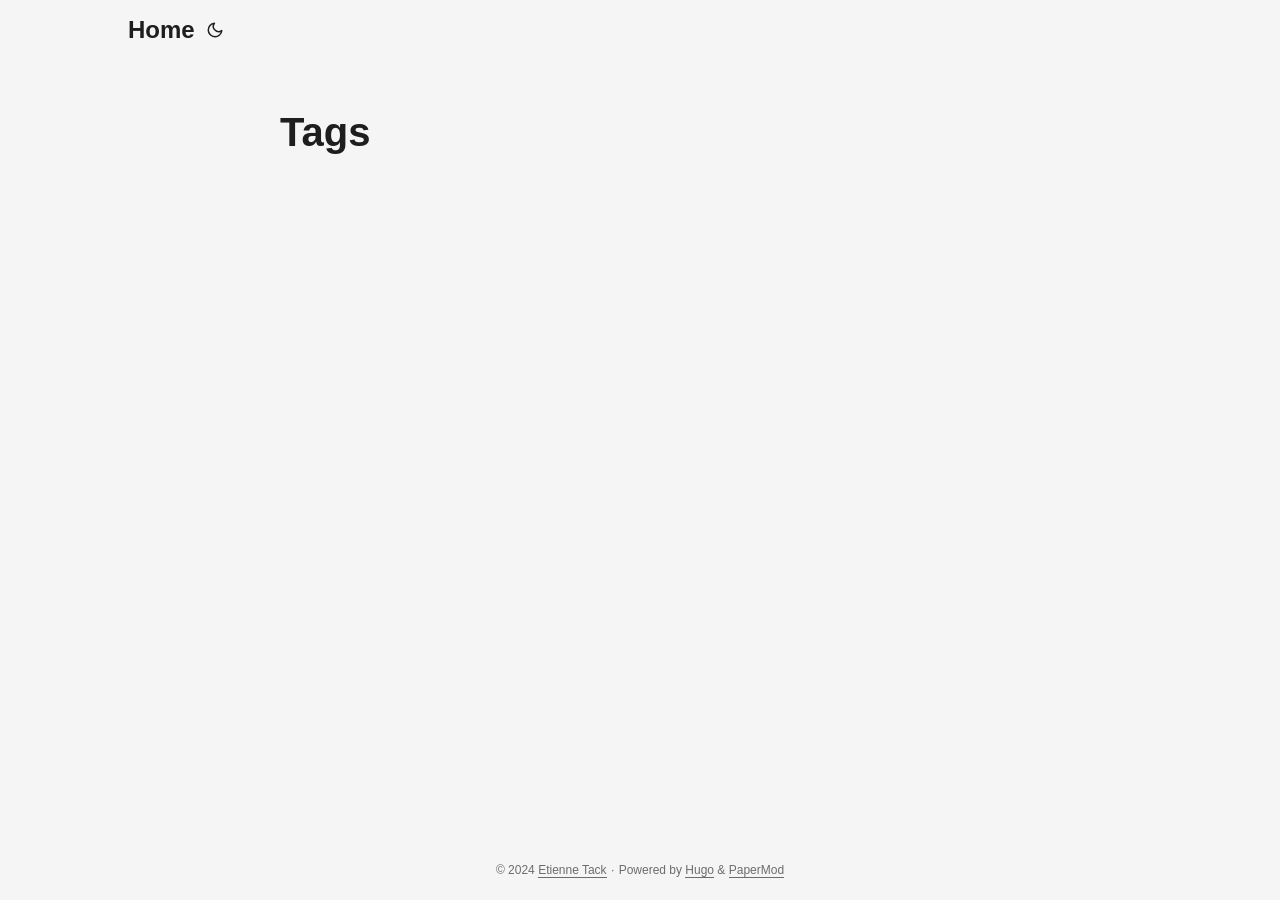
<file: tags/index.html>
<!doctype html><html lang=en dir=auto><head><meta charset=utf-8><meta http-equiv=X-UA-Compatible content="IE=edge"><meta name=viewport content="width=device-width,initial-scale=1,shrink-to-fit=no"><meta name=robots content="index, follow"><title>Tags | Etienne Tack</title>
<meta name=keywords content><meta name=description content="PhD computer science student at the UNC and INSIGHT NC, specialized in agent based systems and data science."><meta name=author content="Etienne Tack"><link rel=canonical href=https://etiennetack.github.io/tags/><link crossorigin=anonymous href=/assets/css/stylesheet.fc220c15db4aef0318bbf30adc45d33d4d7c88deff3238b23eb255afdc472ca6.css integrity="sha256-/CIMFdtK7wMYu/MK3EXTPU18iN7/MjiyPrJVr9xHLKY=" rel="preload stylesheet" as=style><link rel=icon href=https://etiennetack.github.io/favicon.ico><link rel=icon type=image/png sizes=16x16 href=https://etiennetack.github.io/favicon-16x16.png><link rel=icon type=image/png sizes=32x32 href=https://etiennetack.github.io/favicon-32x32.png><link rel=apple-touch-icon href=https://etiennetack.github.io/apple-touch-icon.png><link rel=mask-icon href=https://etiennetack.github.io/safari-pinned-tab.svg><meta name=theme-color content="#2e2e33"><meta name=msapplication-TileColor content="#2e2e33"><link rel=alternate type=application/rss+xml href=https://etiennetack.github.io/tags/index.xml><link rel=alternate hreflang=en href=https://etiennetack.github.io/tags/><noscript><style>#theme-toggle,.top-link{display:none}</style><style>@media(prefers-color-scheme:dark){:root{--theme:rgb(29, 30, 32);--entry:rgb(46, 46, 51);--primary:rgb(218, 218, 219);--secondary:rgb(155, 156, 157);--tertiary:rgb(65, 66, 68);--content:rgb(196, 196, 197);--code-block-bg:rgb(46, 46, 51);--code-bg:rgb(55, 56, 62);--border:rgb(51, 51, 51)}.list{background:var(--theme)}.list:not(.dark)::-webkit-scrollbar-track{background:0 0}.list:not(.dark)::-webkit-scrollbar-thumb{border-color:var(--theme)}}</style></noscript><meta property="og:title" content="Tags"><meta property="og:description" content="PhD computer science student at the UNC and INSIGHT NC, specialized in agent based systems and data science."><meta property="og:type" content="website"><meta property="og:url" content="https://etiennetack.github.io/tags/"><meta name=twitter:card content="summary"><meta name=twitter:title content="Tags"><meta name=twitter:description content="PhD computer science student at the UNC and INSIGHT NC, specialized in agent based systems and data science."></head><body class=list id=top><script>localStorage.getItem("pref-theme")==="dark"?document.body.classList.add("dark"):localStorage.getItem("pref-theme")==="light"?document.body.classList.remove("dark"):window.matchMedia("(prefers-color-scheme: dark)").matches&&document.body.classList.add("dark")</script><header class=header><nav class=nav><div class=logo><a href=https://etiennetack.github.io/ accesskey=h title="Home (Alt + H)">Home</a><div class=logo-switches><button id=theme-toggle accesskey=t title="(Alt + T)"><svg id="moon" xmlns="http://www.w3.org/2000/svg" width="24" height="18" viewBox="0 0 24 24" fill="none" stroke="currentcolor" stroke-width="2" stroke-linecap="round" stroke-linejoin="round"><path d="M21 12.79A9 9 0 1111.21 3 7 7 0 0021 12.79z"/></svg><svg id="sun" xmlns="http://www.w3.org/2000/svg" width="24" height="18" viewBox="0 0 24 24" fill="none" stroke="currentcolor" stroke-width="2" stroke-linecap="round" stroke-linejoin="round"><circle cx="12" cy="12" r="5"/><line x1="12" y1="1" x2="12" y2="3"/><line x1="12" y1="21" x2="12" y2="23"/><line x1="4.22" y1="4.22" x2="5.64" y2="5.64"/><line x1="18.36" y1="18.36" x2="19.78" y2="19.78"/><line x1="1" y1="12" x2="3" y2="12"/><line x1="21" y1="12" x2="23" y2="12"/><line x1="4.22" y1="19.78" x2="5.64" y2="18.36"/><line x1="18.36" y1="5.64" x2="19.78" y2="4.22"/></svg></button></div></div><ul id=menu></ul></nav></header><main class=main><header class=page-header><h1>Tags</h1></header><ul class=terms-tags></ul></main><footer class=footer><span>&copy; 2024 <a href=https://etiennetack.github.io/>Etienne Tack</a></span> ·
<span>Powered by
<a href=https://gohugo.io/ rel="noopener noreferrer" target=_blank>Hugo</a> &
        <a href=https://github.com/adityatelange/hugo-PaperMod/ rel=noopener target=_blank>PaperMod</a></span></footer><a href=#top aria-label="go to top" title="Go to Top (Alt + G)" class=top-link id=top-link accesskey=g><svg xmlns="http://www.w3.org/2000/svg" viewBox="0 0 12 6" fill="currentcolor"><path d="M12 6H0l6-6z"/></svg>
</a><script>let menu=document.getElementById("menu");menu&&(menu.scrollLeft=localStorage.getItem("menu-scroll-position"),menu.onscroll=function(){localStorage.setItem("menu-scroll-position",menu.scrollLeft)}),document.querySelectorAll('a[href^="#"]').forEach(e=>{e.addEventListener("click",function(e){e.preventDefault();var t=this.getAttribute("href").substr(1);window.matchMedia("(prefers-reduced-motion: reduce)").matches?document.querySelector(`[id='${decodeURIComponent(t)}']`).scrollIntoView():document.querySelector(`[id='${decodeURIComponent(t)}']`).scrollIntoView({behavior:"smooth"}),t==="top"?history.replaceState(null,null," "):history.pushState(null,null,`#${t}`)})})</script><script>var mybutton=document.getElementById("top-link");window.onscroll=function(){document.body.scrollTop>800||document.documentElement.scrollTop>800?(mybutton.style.visibility="visible",mybutton.style.opacity="1"):(mybutton.style.visibility="hidden",mybutton.style.opacity="0")}</script><script>document.getElementById("theme-toggle").addEventListener("click",()=>{document.body.className.includes("dark")?(document.body.classList.remove("dark"),localStorage.setItem("pref-theme","light")):(document.body.classList.add("dark"),localStorage.setItem("pref-theme","dark"))})</script></body></html>
</file>
